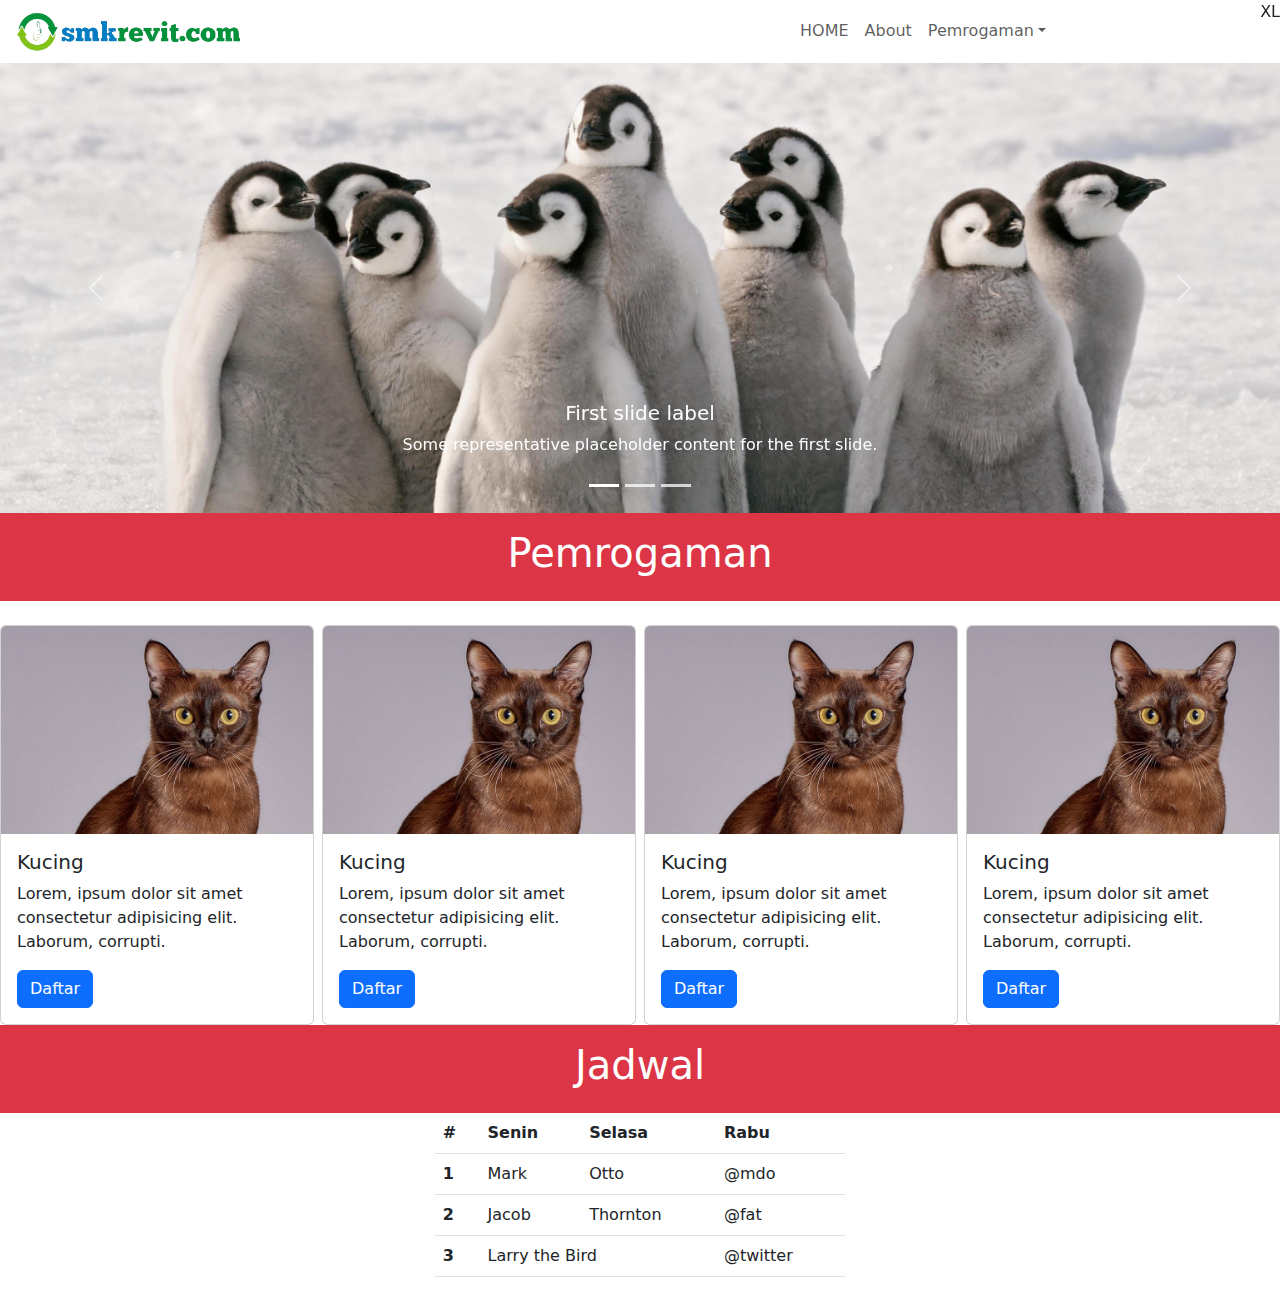
<file: bootstrap1/index.html>
<!DOCTYPE html>
<html lang="en">
  <head>
    <meta charset="UTF-8" />
    <meta name="viewport" content="width=device-width, initial-scale=1.0" />
    <title>SMK Revit-Boostrap</title>
    <link rel="stylesheet" href="style.css" />
    <link rel="stylesheet" href="bootstrap/css/bootstrap.min.css" />
    <script src="bootstrap/js/bootstrap.bundle.min.js" async defer></script>
  </head>
  <body>
    <nav class="navbar navbar-expand-lg">
      <div class="container-fluid">
        <div class="d-flex">
          <a href="#">
            <img class="lebar" src="img/logo.png" alt="logo" />
          </a>
          <button
            class="navbar-toggler"
            type="button"
            data-bs-toggle="collapse"
            data-bs-target="#menu"
            aria-controls="navbarSupportedContent"
            aria-expanded="false"
            aria-label="Toggle navigation"
          >
            <span class="navbar-toggler-icon"></span>
          </button>
        </div>
        <div class="collapse navbar-collapse" id="menu">
          <ul class="navbar-nav">
            <li class="nav-item"><a class="nav-link" href="#">HOME</a></li>
            <li class="nav-item"><a class="nav-link" href="#">About</a></li>
            <li class="nav-item dropdown">
              <a
                class="nav-link dropdown-toggle"
                href="#"
                role="button"
                data-bs-toggle="dropdown"
                >Pemrogaman</a
              >
              <ul class="dropdown-menu">
                <li><a class="dropdown-item" href="#">HTML-CSS</a></li>
                <li><a class="dropdown-item" href="#">Javascript</a></li>
                <li><a class="dropdown-item" href="#">PHP</a></li>
                <li><a class="dropdown-item" href="#">Mysql</a></li>
                <li><a class="dropdown-item" href="#">Laravel</a></li>
                <li><a class="dropdown-item" href="#">React Js</a></li>
              </ul>
            </li>
          </ul>
        </div>
      </div>
    </nav>

    <!--carausel-->
    <div id="carouselExampleCaptions" class="carousel slide">
      <div class="carousel-indicators">
        <button
          type="button"
          data-bs-target="#carouselExampleCaptions"
          data-bs-slide-to="0"
          class="active"
          aria-current="true"
          aria-label="Slide 1"
        ></button>
        <button
          type="button"
          data-bs-target="#carouselExampleCaptions"
          data-bs-slide-to="1"
          aria-label="Slide 2"
        ></button>
        <button
          type="button"
          data-bs-target="#carouselExampleCaptions"
          data-bs-slide-to="2"
          aria-label="Slide 3"
        ></button>
      </div>
      <!-- indikator -->
      <div class="carousel-indicators">
        <button
          type="button"
          data-bs-target="#carouselExampleCaptions"
          data-bs-slide-to="0"
          class="active"
          aria-current="true"
          aria-label="Slide 1"
        ></button>
        <button
          type="button"
          data-bs-target="#carouselExampleCaptions"
          data-bs-slide-to="1"
          aria-label="Slide 2"
        ></button>
        <button
          type="button"
          data-bs-target="#carouselExampleCaptions"
          data-bs-slide-to="2"
          aria-label="Slide 3"
        ></button>
      </div>
      <!-- inner -->
      <div class="carousel-inner">
        <div class="carousel-item active">
          <img src="img/gmbr (1).jpg" class="d-block w-100" alt="gambar1" />
          <div class="carousel-caption">
            <h5>First slide label</h5>
            <p>Some representative placeholder content for the first slide.</p>
          </div>
        </div>
        <div class="carousel-item">
          <img src="img/gmbr (2).jpg" class="d-block w-100" alt="gambar1" />
          <div class="carousel-caption">
            <h5>First slide label</h5>
            <p>Some representative placeholder content for the first slide.</p>
          </div>
        </div>
        <div class="carousel-item active">
          <img src="img/gmbr (3).jpg" class="d-block w-100" alt="gambar1" />
          <div class="carousel-caption">
            <h5>First slide label</h5>
            <p>Some representative placeholder content for the first slide.</p>
          </div>
        </div>
      </div>

      <!-- button kiri -->
      <button
        class="carousel-control-prev"
        type="button"
        data-bs-target="#carouselExampleCaptions"
        data-bs-slide="prev"
      >
        <span class="carousel-control-prev-icon" aria-hidden="true"></span>
        <span class="visually-hidden">Previous</span>
      </button>
      <!-- button kanan -->
      <button
        class="carousel-control-next"
        type="button"
        data-bs-target="#carouselExampleCaptions"
        data-bs-slide="next"
      >
        <span class="carousel-control-next-icon" aria-hidden="true"></span>
        <span class="visually-hidden">Next</span>
      </button>
    </div>

    <div class="container-fluid bg-danger">
      <div class="row bg-danger">
        <div class="col text-white text-center py-3">
          <h1>Pemrogaman</h1>
        </div>
      </div>
    </div>
    <div class="row mt-3 g-2">
      <div class="col-lg-3 col-md-6">
        <div class="card w-100">
          <img src="img/gmbr (4).jpg" class="card-img-top" alt="kucing" />

          <div class="card-body">
            <h5 class="card-title">Kucing</h5>
            <p class="card-text">
              Lorem, ipsum dolor sit amet consectetur adipisicing elit. Laborum,
              corrupti.
            </p>
            <a
              href="#"
              data-bs-toggle="modal"
              data-bs-target="#Modal"
              class="btn btn-primary"
              >Daftar</a
            >
          </div>
        </div>
      </div>
      <div class="col-lg-3 col-md-6">
        <div class="card w-100">
          <img src="img/gmbr (4).jpg" class="card-img-top" alt="kucing" />

          <div class="card-body">
            <h5 class="card-title">Kucing</h5>
            <p class="card-text">
              Lorem, ipsum dolor sit amet consectetur adipisicing elit. Laborum,
              corrupti.
            </p>
            <a
              href="#"
              data-bs-toggle="modal"
              data-bs-target="#Modal"
              class="btn btn-primary"
              >Daftar</a
            >
          </div>
        </div>
      </div>
      <div class="col-lg-3 col-md-6">
        <div class="card w-100">
          <img src="img/gmbr (4).jpg" class="card-img-top" alt="kucing" />

          <div class="card-body">
            <h5 class="card-title">Kucing</h5>
            <p class="card-text">
              Lorem, ipsum dolor sit amet consectetur adipisicing elit. Laborum,
              corrupti.
            </p>
            <a
              href="#"
              data-bs-toggle="modal"
              data-bs-target="#Modal"
              class="btn btn-primary"
              >Daftar</a
            >
          </div>
        </div>
      </div>
      <div class="col-lg-3 col-md-6">
        <div class="card w-100">
          <img src="img/gmbr (4).jpg" class="card-img-top" alt="kucing" />

          <div class="card-body">
            <h5 class="card-title">Kucing</h5>
            <p class="card-text">
              Lorem, ipsum dolor sit amet consectetur adipisicing elit. Laborum,
              corrupti.
            </p>
            <a
              href="#"
              data-bs-toggle="modal"
              data-bs-target="#Modal"
              class="btn btn-primary"
              >Daftar</a
            >
          </div>
        </div>
      </div>
    </div>

    <!-- Tabel -->
    <div class="container-fluid">
      <div class="row bg-danger">
        <div class="col text-white text-center py-3">
          <h1>Jadwal</h1>
        </div>
      </div>
    </div>
    <div class="row justify-content-center">
      <div class="col-md-4">
        <table class="table table-responsive">
          <thead>
            <tr>
              <th scope="col">#</th>
              <th scope="col">Senin</th>
              <th scope="col">Selasa</th>
              <th scope="col">Rabu</th>
            </tr>
          </thead>
          <tbody>
            <tr>
              <th scope="row">1</th>
              <td>Mark</td>
              <td>Otto</td>
              <td>@mdo</td>
            </tr>
            <tr>
              <th scope="row">2</th>
              <td>Jacob</td>
              <td>Thornton</td>
              <td>@fat</td>
            </tr>
            <tr>
              <th scope="row">3</th>
              <td colspan="2">Larry the Bird</td>
              <td>@twitter</td>
            </tr>
          </tbody>
        </table>
      </div>
    </div>

    <!-- Modal -->
    <div
      class="modal fade"
      id="Modal"
      tabindex="-1"
      aria-labelledby="exampleModalLabel"
      aria-hidden="true"
    >
      <div class="modal-dialog modal-dialog-centered">
        <div class="modal-content">
          <div class="modal-header">
            <h1 class="modal-title fs-5" id="exampleModalLabel">
              Form Pendaftaran
            </h1>
            <button
              type="button"
              class="btn-close"
              data-bs-dismiss="modal"
              aria-label="Close"
            ></button>
          </div>
          <div class="modal-body">
            <form>
              <div class="mb-3">
                <label for="exampleInputEmail1" class="form-label"
                  >Alamat Email</label
                >
                <input
                  type="email"
                  class="form-control"
                  id="exampleInputEmail1"
                  aria-describedby="emailHelp"
                />
              </div>
              <div class="mb-3">
                <label for="exampleInputPassword1" class="form-label"
                  >Nama</label
                >
                <input
                  type="text"
                  class="form-control"
                  id="exampleInputPassword1"
                />
              </div>
            </form>
          </div>
        </div>
      </div>
    </div>
  </body>
</html>
</file>
<file: bootstrap1/style.css>
.lebar {
  width: 30%;
}

.kotak {
  background-color: rgb(227, 223, 223);
  height: 10vh;
  color: white;
}

.carousel-item img {
  height: 50vh;
  object-fit: cover;
  object-position: center;
  overflow: hidden;
}

body::after {
  content: "XS";
  position: fixed;
  right: 0;
  top: 0;
}

@media (min-width: 576px) {
  body::after {
    content: "SM";
  }
}

@media (min-width: 768px) {
  body::after {
    content: "MD";
  }
}

@media (min-width: 992px) {
  body::after {
    content: "LG";
  }
}

@media (min-width: 1200px) {
  body::after {
    content: "XL";
  }
}

@media (min-width: 1400px) {
  body::after {
    content: "XXL";
  }
}
</file>
